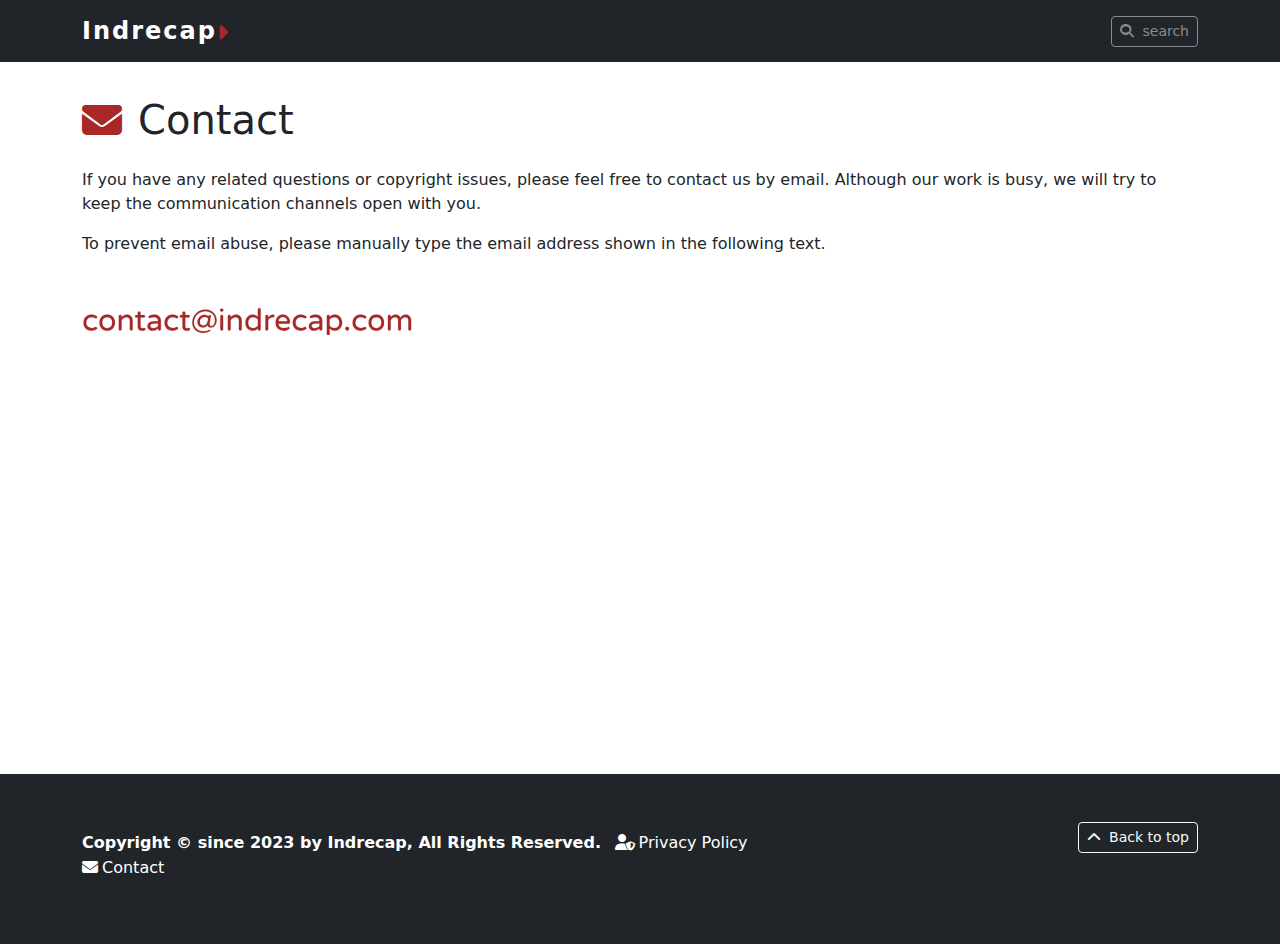
<file: contact.html>
﻿<!DOCTYPE html><html><head><meta charset=utf-8 /><meta name=viewport content="width=device-width, initial-scale=1" /><link href=/.resource/site.css rel=stylesheet /><title>Indrecap contact</title></head><body><header></header><main><div class=container><h1><i class="ir ir-mail me-3"></i>Contact</h1><p>If you have any related questions or copyright issues, please feel free to contact us by email. Although our work is busy, we will try to keep the communication channels open with you.</p><p>To prevent email abuse, please manually type the email address shown in the following text.</p><p class=mt-5><svg width=331.3427734375 height=31 xmlns=http://www.w3.org/2000/svg><path fill=#a82727 stroke=#a82727 stroke-width=0.15 d="M9.54 26.70Q7.39 26.70 5.51 25.73L5.51 25.73Q3.60 24.73 2.51 22.89Q1.42 21.04 1.42 18.65L1.42 18.65Q1.42 16.20 2.54 14.35L2.54 14.35Q3.63 12.56 5.46 11.58Q7.30 10.60 9.54 10.60L9.54 10.60Q11.05 10.60 12.20 10.97Q13.35 11.35 14.50 12.05L14.50 12.05Q15.11 12.47 15.11 13.14L15.11 13.14Q15.11 13.59 14.74 13.99Q14.38 14.38 13.93 14.38L13.93 14.38Q13.62 14.38 13.26 14.20L13.26 14.20Q12.20 13.65 11.50 13.44Q10.81 13.23 9.78 13.23L9.78 13.23Q7.24 13.23 5.74 14.70Q4.24 16.17 4.24 18.65L4.24 18.65Q4.24 21.13 5.74 22.60Q7.24 24.07 9.78 24.07L9.78 24.07Q10.81 24.07 11.50 23.86Q12.20 23.64 13.26 23.10L13.26 23.10Q13.62 22.92 13.93 22.92L13.93 22.92Q14.38 22.92 14.74 23.31Q15.11 23.70 15.11 24.16L15.11 24.16Q15.11 24.82 14.50 25.25L14.50 25.25Q13.35 25.94 12.20 26.32Q11.05 26.70 9.54 26.70L9.54 26.70ZM25.22 26.70Q22.89 26.70 21.13 25.70L21.13 25.70Q19.38 24.67 18.41 22.83Q17.44 20.98 17.44 18.65L17.44 18.65Q17.44 16.29 18.41 14.44L18.41 14.44Q19.38 12.59 21.15 11.59Q22.92 10.60 25.22 10.60L25.22 10.60Q27.52 10.60 29.27 11.59L29.27 11.59Q31.06 12.62 32.03 14.46Q33.00 16.29 33.00 18.65L33.00 18.65Q33.00 21.01 32.03 22.83L32.03 22.83Q31.03 24.70 29.26 25.70Q27.49 26.70 25.22 26.70L25.22 26.70ZM25.22 24.13Q26.46 24.13 27.61 23.55L27.61 23.55Q28.79 22.95 29.49 21.69Q30.18 20.43 30.18 18.62L30.18 18.62Q30.18 16.71 29.46 15.53L29.46 15.53Q28.79 14.38 27.69 13.77Q26.58 13.17 25.22 13.17L25.22 13.17Q23.98 13.17 22.83 13.71L22.83 13.71Q21.65 14.32 20.95 15.56Q20.25 16.80 20.25 18.62L20.25 18.62Q20.25 20.56 20.98 21.74L20.98 21.74Q21.65 22.92 22.75 23.52Q23.86 24.13 25.22 24.13L25.22 24.13ZM38.17 26.55Q37.60 26.55 37.19 26.14Q36.78 25.73 36.78 25.16L36.78 25.16L36.78 12.17Q36.78 11.59 37.19 11.17Q37.60 10.75 38.17 10.75L38.17 10.75Q38.75 10.75 39.17 11.17Q39.60 11.59 39.60 12.17L39.60 12.17L39.60 13.32Q40.84 11.99 42.17 11.29Q43.50 10.60 45.20 10.60L45.20 10.60Q46.86 10.60 48.13 11.38L48.13 11.38Q49.35 12.17 50.00 13.53Q50.65 14.89 50.65 16.56L50.65 16.56L50.65 25.16Q50.65 25.73 50.22 26.14Q49.80 26.55 49.22 26.55L49.22 26.55Q48.65 26.55 48.24 26.14Q47.83 25.73 47.83 25.16L47.83 25.16L47.83 16.86Q47.83 13.20 44.53 13.20L44.53 13.20Q43.08 13.20 41.91 13.93Q40.75 14.65 39.60 16.08L39.60 16.08L39.60 25.16Q39.60 25.73 39.17 26.14Q38.75 26.55 38.17 26.55L38.17 26.55ZM62.33 23.95Q62.79 23.95 63.12 24.28Q63.45 24.61 63.45 25.07L63.45 25.07Q63.45 25.76 62.73 26.16L62.73 26.16Q61.55 26.70 60.21 26.70L60.21 26.70Q55.76 26.70 55.76 22.67L55.76 22.67L55.76 13.47L54.25 13.47Q53.67 13.47 53.36 13.15Q53.04 12.84 53.04 12.26L53.04 12.26Q53.04 11.69 53.36 11.37Q53.67 11.05 54.25 11.05L54.25 11.05L55.76 11.05L55.76 8.90Q55.76 8.20 56.14 7.84Q56.52 7.48 57.19 7.48L57.19 7.48Q57.85 7.48 58.22 7.86Q58.58 8.23 58.58 8.90L58.58 8.90L58.58 11.05L61.97 11.05Q62.48 11.05 62.83 11.40Q63.18 11.75 63.18 12.26L63.18 12.26Q63.18 12.75 62.83 13.11Q62.48 13.47 61.97 13.47L61.97 13.47L58.58 13.47L58.58 22.43Q58.58 23.49 59.06 23.86Q59.55 24.22 60.52 24.22L60.52 24.22Q61.15 24.22 61.73 24.04L61.73 24.04Q61.79 24.04 61.82 24.01L61.82 24.01Q62.12 23.95 62.33 23.95L62.33 23.95ZM70.39 26.70Q69.08 26.70 67.93 26.16L67.93 26.16Q66.75 25.61 66.09 24.55Q65.42 23.49 65.42 22.13L65.42 22.13Q65.42 19.77 67.25 18.48Q69.08 17.20 72.41 17.20L72.41 17.20L76.05 17.20L76.05 16.98Q76.05 15.05 75.09 14.15Q74.14 13.26 72.02 13.26L72.02 13.26Q70.93 13.26 70.05 13.43Q69.17 13.59 67.99 13.99L67.99 13.99L67.60 14.05Q67.15 14.05 66.80 13.70Q66.45 13.35 66.45 12.87L66.45 12.87Q66.45 12.02 67.27 11.69L67.27 11.69Q69.81 10.60 72.50 10.60L72.50 10.60Q74.59 10.60 76.08 11.44L76.08 11.44Q77.47 12.26 78.17 13.61Q78.86 14.96 78.86 16.59L78.86 16.59L78.86 25.16Q78.86 25.73 78.44 26.14Q78.01 26.55 77.44 26.55L77.44 26.55Q76.86 26.55 76.46 26.14Q76.05 25.73 76.05 25.16L76.05 25.16L76.05 24.43Q73.87 26.70 70.39 26.70L70.39 26.70ZM71.42 24.22Q72.72 24.22 73.94 23.60Q75.17 22.98 76.05 21.98L76.05 21.98L76.05 19.47L72.78 19.47Q68.24 19.47 68.24 21.83L68.24 21.83Q68.24 24.22 71.42 24.22L71.42 24.22ZM90.61 26.70Q88.46 26.70 86.58 25.73L86.58 25.73Q84.67 24.73 83.58 22.89Q82.50 21.04 82.50 18.65L82.50 18.65Q82.50 16.20 83.62 14.35L83.62 14.35Q84.71 12.56 86.54 11.58Q88.37 10.60 90.61 10.60L90.61 10.60Q92.12 10.60 93.27 10.97Q94.42 11.35 95.57 12.05L95.57 12.05Q96.18 12.47 96.18 13.14L96.18 13.14Q96.18 13.59 95.82 13.99Q95.45 14.38 95.00 14.38L95.00 14.38Q94.70 14.38 94.33 14.20L94.33 14.20Q93.27 13.65 92.58 13.44Q91.88 13.23 90.85 13.23L90.85 13.23Q88.31 13.23 86.81 14.70Q85.31 16.17 85.31 18.65L85.31 18.65Q85.31 21.13 86.81 22.60Q88.31 24.07 90.85 24.07L90.85 24.07Q91.88 24.07 92.58 23.86Q93.27 23.64 94.33 23.10L94.33 23.10Q94.70 22.92 95.00 22.92L95.00 22.92Q95.45 22.92 95.82 23.31Q96.18 23.70 96.18 24.16L96.18 24.16Q96.18 24.82 95.57 25.25L95.57 25.25Q94.42 25.94 93.27 26.32Q92.12 26.70 90.61 26.70L90.61 26.70ZM107.05 23.95Q107.50 23.95 107.83 24.28Q108.17 24.61 108.17 25.07L108.17 25.07Q108.17 25.76 107.44 26.16L107.44 26.16Q106.26 26.70 104.93 26.70L104.93 26.70Q100.48 26.70 100.48 22.67L100.48 22.67L100.48 13.47L98.96 13.47Q98.39 13.47 98.07 13.15Q97.75 12.84 97.75 12.26L97.75 12.26Q97.75 11.69 98.07 11.37Q98.39 11.05 98.96 11.05L98.96 11.05L100.48 11.05L100.48 8.90Q100.48 8.20 100.86 7.84Q101.23 7.48 101.90 7.48L101.90 7.48Q102.57 7.48 102.93 7.86Q103.29 8.23 103.29 8.90L103.29 8.90L103.29 11.05L106.68 11.05Q107.20 11.05 107.55 11.40Q107.89 11.75 107.89 12.26L107.89 12.26Q107.89 12.75 107.55 13.11Q107.20 13.47 106.68 13.47L106.68 13.47L103.29 13.47L103.29 22.43Q103.29 23.49 103.78 23.86Q104.26 24.22 105.23 24.22L105.23 24.22Q105.87 24.22 106.44 24.04L106.44 24.04Q106.50 24.04 106.53 24.01L106.53 24.01Q106.83 23.95 107.05 23.95L107.05 23.95ZM120.88 28.91Q117.76 28.91 115.28 27.49L115.28 27.49Q112.89 26.07 111.56 23.64Q110.23 21.22 110.23 18.44L110.23 18.44Q110.23 14.96 111.98 12.02L111.98 12.02Q113.74 9.02 116.72 7.27Q119.70 5.51 123.09 5.51L123.09 5.51Q126.21 5.51 128.87 6.84L128.87 6.84Q131.57 8.23 133.11 10.64Q134.66 13.05 134.66 16.01L134.66 16.01Q134.66 18.01 134.08 19.62L134.08 19.62Q133.48 21.40 132.17 22.46Q130.87 23.52 129.00 23.52L129.00 23.52Q127.57 23.52 126.68 22.90Q125.79 22.28 125.57 21.31L125.57 21.31Q124.67 22.43 123.38 22.99Q122.09 23.55 120.61 23.55L120.61 23.55Q118.22 23.55 116.83 22.07Q115.43 20.59 115.43 18.19L115.43 18.19Q115.43 15.92 116.46 14.23L116.46 14.23Q117.43 12.59 119.10 11.70Q120.76 10.81 122.64 10.81L122.64 10.81Q124.94 10.81 126.48 12.32L126.48 12.32L126.57 11.87Q126.63 11.44 126.97 11.17Q127.30 10.90 127.72 10.90L127.72 10.90Q128.21 10.90 128.53 11.23Q128.84 11.56 128.84 12.05L128.84 12.05L128.81 12.38L127.81 18.13Q127.60 19.19 127.60 20.10L127.60 20.10Q127.60 21.01 128.00 21.52Q128.39 22.04 129.09 22.04L129.09 22.04Q130.90 22.04 131.93 20.45Q132.96 18.86 132.96 16.01L132.96 16.01Q132.96 13.26 131.54 11.23L131.54 11.23Q130.15 9.26 127.89 8.22Q125.63 7.17 123.09 7.17L123.09 7.17Q120.16 7.17 117.55 8.72L117.55 8.72Q114.95 10.29 113.40 12.88Q111.86 15.47 111.86 18.44L111.86 18.44Q111.86 20.62 112.95 22.71L112.95 22.71Q114.07 24.79 116.11 26.04Q118.16 27.28 120.88 27.28L120.88 27.28Q122.64 27.28 123.98 26.96Q125.33 26.64 127.21 25.88L127.21 25.88Q127.45 25.82 127.54 25.82L127.54 25.82Q127.88 25.82 128.10 26.05Q128.33 26.28 128.33 26.58L128.33 26.58Q128.33 26.79 128.21 27.00Q128.09 27.22 127.88 27.31L127.88 27.31Q124.67 28.91 120.88 28.91L120.88 28.91ZM121.28 21.40Q124.94 21.40 125.67 17.20L125.67 17.20L126.15 14.38Q124.85 13.02 122.76 13.02L122.76 13.02Q121.40 13.02 120.34 13.59L120.34 13.59Q119.16 14.20 118.49 15.32Q117.82 16.44 117.82 17.89L117.82 17.89Q117.82 19.56 118.75 20.48Q119.67 21.40 121.28 21.40L121.28 21.40ZM139.65 7.81Q139.02 7.81 138.55 7.34Q138.08 6.87 138.08 6.24L138.08 6.24L138.08 6.12Q138.08 5.48 138.55 5.01Q139.02 4.54 139.65 4.54L139.65 4.54L139.83 4.54Q140.47 4.54 140.94 5.01Q141.41 5.48 141.41 6.12L141.41 6.12L141.41 6.24Q141.41 6.87 140.94 7.34Q140.47 7.81 139.83 7.81L139.83 7.81L139.65 7.81ZM139.71 26.55Q139.14 26.55 138.73 26.14Q138.32 25.73 138.32 25.16L138.32 25.16L138.32 12.17Q138.32 11.59 138.73 11.17Q139.14 10.75 139.71 10.75L139.71 10.75Q140.32 10.75 140.73 11.16Q141.13 11.56 141.13 12.17L141.13 12.17L141.13 25.16Q141.13 25.73 140.71 26.14Q140.29 26.55 139.71 26.55L139.71 26.55ZM147.25 26.55Q146.67 26.55 146.27 26.14Q145.86 25.73 145.86 25.16L145.86 25.16L145.86 12.17Q145.86 11.59 146.27 11.17Q146.67 10.75 147.25 10.75L147.25 10.75Q147.83 10.75 148.25 11.17Q148.67 11.59 148.67 12.17L148.67 12.17L148.67 13.32Q149.91 11.99 151.25 11.29Q152.58 10.60 154.27 10.60L154.27 10.60Q155.94 10.60 157.21 11.38L157.21 11.38Q158.42 12.17 159.07 13.53Q159.72 14.89 159.72 16.56L159.72 16.56L159.72 25.16Q159.72 25.73 159.30 26.14Q158.88 26.55 158.30 26.55L158.30 26.55Q157.72 26.55 157.32 26.14Q156.91 25.73 156.91 25.16L156.91 25.16L156.91 16.86Q156.91 13.20 153.61 13.20L153.61 13.20Q152.15 13.20 150.99 13.93Q149.82 14.65 148.67 16.08L148.67 16.08L148.67 25.16Q148.67 25.73 148.25 26.14Q147.83 26.55 147.25 26.55L147.25 26.55ZM170.71 26.70Q168.87 26.70 167.17 25.73L167.17 25.73Q165.41 24.76 164.38 22.90Q163.36 21.04 163.36 18.65L163.36 18.65Q163.36 16.20 164.42 14.35L164.42 14.35Q165.44 12.53 167.11 11.56Q168.77 10.60 170.71 10.60L170.71 10.60Q173.68 10.60 175.86 12.87L175.86 12.87L175.86 5.51Q175.86 4.90 176.28 4.50Q176.71 4.09 177.28 4.09L177.28 4.09Q177.86 4.09 178.27 4.51Q178.67 4.93 178.67 5.51L178.67 5.51L178.67 25.16Q178.67 25.73 178.27 26.14Q177.86 26.55 177.28 26.55L177.28 26.55Q176.71 26.55 176.28 26.14Q175.86 25.73 175.86 25.16L175.86 25.16L175.86 24.43Q173.68 26.70 170.71 26.70L170.71 26.70ZM171.11 24.07Q172.44 24.07 173.66 23.46Q174.89 22.86 175.86 21.83L175.86 21.83L175.86 15.47Q174.89 14.44 173.66 13.83Q172.44 13.23 171.11 13.23L171.11 13.23Q168.80 13.23 167.49 14.67Q166.17 16.11 166.17 18.65L166.17 18.65Q166.17 21.19 167.49 22.63Q168.80 24.07 171.11 24.07L171.11 24.07ZM184.79 26.55Q184.21 26.55 183.81 26.14Q183.40 25.73 183.40 25.16L183.40 25.16L183.40 12.17Q183.40 11.59 183.81 11.17Q184.21 10.75 184.79 10.75L184.79 10.75Q185.36 10.75 185.79 11.17Q186.21 11.59 186.21 12.17L186.21 12.17L186.21 13.38Q188.30 10.60 190.93 10.60L190.93 10.60L191.09 10.60Q191.66 10.60 192.05 11.00Q192.45 11.41 192.45 11.99L192.45 11.99Q192.45 12.56 192.04 12.94Q191.63 13.32 191.03 13.32L191.03 13.32L190.87 13.32Q189.45 13.32 188.26 14.00Q187.06 14.68 186.21 15.95L186.21 15.95L186.21 25.16Q186.21 25.73 185.79 26.14Q185.36 26.55 184.79 26.55L184.79 26.55ZM201.47 26.70Q197.75 26.70 195.67 24.58Q193.60 22.46 193.60 18.65L193.60 18.65Q193.60 16.59 194.39 14.68L194.39 14.68Q195.20 12.78 196.87 11.69Q198.53 10.60 200.86 10.60L200.86 10.60Q203.10 10.60 204.77 11.63L204.77 11.63Q206.34 12.65 207.22 14.40Q208.10 16.14 208.10 18.25L208.10 18.25Q208.10 18.83 207.71 19.24Q207.31 19.65 206.68 19.65L206.68 19.65L196.44 19.65Q196.72 21.80 198.06 22.93Q199.41 24.07 201.71 24.07L201.71 24.07Q202.92 24.07 203.88 23.84Q204.83 23.61 205.80 23.13L205.80 23.13Q206.01 23.01 206.34 23.01L206.34 23.01Q206.83 23.01 207.21 23.36Q207.58 23.70 207.58 24.22L207.58 24.22Q207.58 24.92 206.77 25.37L206.77 25.37Q205.50 26.07 204.35 26.38Q203.20 26.70 201.47 26.70L201.47 26.70ZM204.92 17.35Q205.31 17.35 205.28 16.95L205.28 16.95Q205.16 15.74 204.56 14.92L204.56 14.92Q203.89 13.96 202.91 13.47Q201.92 12.99 200.86 12.99L200.86 12.99Q199.90 12.99 198.84 13.44L198.84 13.44Q197.78 13.96 197.16 14.97Q196.54 15.98 196.44 17.35L196.44 17.35L204.92 17.35ZM218.85 26.70Q216.70 26.70 214.82 25.73L214.82 25.73Q212.91 24.73 211.82 22.89Q210.73 21.04 210.73 18.65L210.73 18.65Q210.73 16.20 211.85 14.35L211.85 14.35Q212.94 12.56 214.77 11.58Q216.61 10.60 218.85 10.60L218.85 10.60Q220.36 10.60 221.51 10.97Q222.66 11.35 223.81 12.05L223.81 12.05Q224.42 12.47 224.42 13.14L224.42 13.14Q224.42 13.59 224.05 13.99Q223.69 14.38 223.24 14.38L223.24 14.38Q222.93 14.38 222.57 14.20L222.57 14.20Q221.51 13.65 220.81 13.44Q220.12 13.23 219.09 13.23L219.09 13.23Q216.55 13.23 215.05 14.70Q213.55 16.17 213.55 18.65L213.55 18.65Q213.55 21.13 215.05 22.60Q216.55 24.07 219.09 24.07L219.09 24.07Q220.12 24.07 220.81 23.86Q221.51 23.64 222.57 23.10L222.57 23.10Q222.93 22.92 223.24 22.92L223.24 22.92Q223.69 22.92 224.05 23.31Q224.42 23.70 224.42 24.16L224.42 24.16Q224.42 24.82 223.81 25.25L223.81 25.25Q222.66 25.94 221.51 26.32Q220.36 26.70 218.85 26.70L218.85 26.70ZM231.77 26.70Q230.47 26.70 229.32 26.16L229.32 26.16Q228.14 25.61 227.47 24.55Q226.81 23.49 226.81 22.13L226.81 22.13Q226.81 19.77 228.64 18.48Q230.47 17.20 233.80 17.20L233.80 17.20L237.43 17.20L237.43 16.98Q237.43 15.05 236.48 14.15Q235.53 13.26 233.41 13.26L233.41 13.26Q232.32 13.26 231.44 13.43Q230.56 13.59 229.38 13.99L229.38 13.99L228.99 14.05Q228.53 14.05 228.19 13.70Q227.84 13.35 227.84 12.87L227.84 12.87Q227.84 12.02 228.66 11.69L228.66 11.69Q231.20 10.60 233.89 10.60L233.89 10.60Q235.98 10.60 237.46 11.44L237.46 11.44Q238.86 12.26 239.55 13.61Q240.25 14.96 240.25 16.59L240.25 16.59L240.25 25.16Q240.25 25.73 239.83 26.14Q239.40 26.55 238.83 26.55L238.83 26.55Q238.25 26.55 237.84 26.14Q237.43 25.73 237.43 25.16L237.43 25.16L237.43 24.43Q235.25 26.70 231.77 26.70L231.77 26.70ZM232.80 24.22Q234.10 24.22 235.33 23.60Q236.56 22.98 237.43 21.98L237.43 21.98L237.43 19.47L234.17 19.47Q229.62 19.47 229.62 21.83L229.62 21.83Q229.62 24.22 232.80 24.22L232.80 24.22ZM246.21 33.51Q245.64 33.51 245.23 33.09Q244.82 32.67 244.82 32.09L244.82 32.09L244.82 12.14Q244.82 11.56 245.23 11.16Q245.64 10.75 246.21 10.75L246.21 10.75Q246.79 10.75 247.21 11.16Q247.64 11.56 247.64 12.14L247.64 12.14L247.64 12.87Q249.82 10.60 252.78 10.60L252.78 10.60Q254.75 10.60 256.36 11.53L256.36 11.53Q258.11 12.50 259.13 14.38Q260.14 16.26 260.14 18.65L260.14 18.65Q260.14 21.13 259.11 22.92L259.11 22.92Q258.08 24.73 256.40 25.72Q254.72 26.70 252.78 26.70L252.78 26.70Q249.82 26.70 247.64 24.43L247.64 24.43L247.64 32.09Q247.64 32.70 247.23 33.10Q246.82 33.51 246.21 33.51L246.21 33.51ZM252.39 24.07Q254.69 24.07 256.01 22.63Q257.32 21.19 257.32 18.65L257.32 18.65Q257.32 16.11 256.01 14.67Q254.69 13.23 252.39 13.23L252.39 13.23Q251.06 13.23 249.83 13.83Q248.61 14.44 247.64 15.47L247.64 15.47L247.64 21.83Q248.61 22.86 249.83 23.46Q251.06 24.07 252.39 24.07L252.39 24.07ZM265.04 26.49Q264.35 26.49 263.83 25.97Q263.32 25.46 263.32 24.76L263.32 24.76L263.32 24.58Q263.32 23.89 263.83 23.37Q264.35 22.86 265.04 22.86L265.04 22.86L265.35 22.86Q266.04 22.86 266.56 23.37Q267.07 23.89 267.07 24.58L267.07 24.58L267.07 24.76Q267.07 25.46 266.56 25.97Q266.04 26.49 265.35 26.49L265.35 26.49L265.04 26.49ZM278.67 26.70Q276.52 26.70 274.64 25.73L274.64 25.73Q272.73 24.73 271.64 22.89Q270.55 21.04 270.55 18.65L270.55 18.65Q270.55 16.20 271.67 14.35L271.67 14.35Q272.76 12.56 274.60 11.58Q276.43 10.60 278.67 10.60L278.67 10.60Q280.18 10.60 281.33 10.97Q282.48 11.35 283.63 12.05L283.63 12.05Q284.24 12.47 284.24 13.14L284.24 13.14Q284.24 13.59 283.87 13.99Q283.51 14.38 283.06 14.38L283.06 14.38Q282.75 14.38 282.39 14.20L282.39 14.20Q281.33 13.65 280.63 13.44Q279.94 13.23 278.91 13.23L278.91 13.23Q276.37 13.23 274.87 14.70Q273.37 16.17 273.37 18.65L273.37 18.65Q273.37 21.13 274.87 22.60Q276.37 24.07 278.91 24.07L278.91 24.07Q279.94 24.07 280.63 23.86Q281.33 23.64 282.39 23.10L282.39 23.10Q282.75 22.92 283.06 22.92L283.06 22.92Q283.51 22.92 283.87 23.31Q284.24 23.70 284.24 24.16L284.24 24.16Q284.24 24.82 283.63 25.25L283.63 25.25Q282.48 25.94 281.33 26.32Q280.18 26.70 278.67 26.70L278.67 26.70ZM294.35 26.70Q292.02 26.70 290.26 25.70L290.26 25.70Q288.51 24.67 287.54 22.83Q286.57 20.98 286.57 18.65L286.57 18.65Q286.57 16.29 287.54 14.44L287.54 14.44Q288.51 12.59 290.28 11.59Q292.05 10.60 294.35 10.60L294.35 10.60Q296.65 10.60 298.41 11.59L298.41 11.59Q300.19 12.62 301.16 14.46Q302.13 16.29 302.13 18.65L302.13 18.65Q302.13 21.01 301.16 22.83L301.16 22.83Q300.16 24.70 298.39 25.70Q296.62 26.70 294.35 26.70L294.35 26.70ZM294.35 24.13Q295.59 24.13 296.74 23.55L296.74 23.55Q297.92 22.95 298.62 21.69Q299.31 20.43 299.31 18.62L299.31 18.62Q299.31 16.71 298.59 15.53L298.59 15.53Q297.92 14.38 296.82 13.77Q295.71 13.17 294.35 13.17L294.35 13.17Q293.11 13.17 291.96 13.71L291.96 13.71Q290.78 14.32 290.08 15.56Q289.38 16.80 289.38 18.62L289.38 18.62Q289.38 20.56 290.11 21.74L290.11 21.74Q290.78 22.92 291.88 23.52Q292.99 24.13 294.35 24.13L294.35 24.13ZM326.92 11.44Q328.01 12.26 328.57 13.59Q329.13 14.92 329.13 16.44L329.13 16.44L329.13 25.16Q329.13 25.73 328.71 26.14Q328.29 26.55 327.71 26.55L327.71 26.55Q327.13 26.55 326.73 26.14Q326.32 25.73 326.32 25.16L326.32 25.16L326.32 16.98Q326.32 14.96 325.61 14.08Q324.89 13.20 323.26 13.20L323.26 13.20Q321.81 13.20 320.81 13.94Q319.81 14.68 318.93 16.08L318.93 16.08L318.93 25.16Q318.93 25.73 318.51 26.14Q318.08 26.55 317.51 26.55L317.51 26.55Q316.93 26.55 316.52 26.14Q316.12 25.73 316.12 25.16L316.12 25.16L316.12 16.98Q316.12 14.96 315.40 14.08Q314.69 13.20 313.06 13.20L313.06 13.20Q311.60 13.20 310.61 13.94Q309.61 14.68 308.73 16.08L308.73 16.08L308.73 25.16Q308.73 25.73 308.30 26.14Q307.88 26.55 307.31 26.55L307.31 26.55Q306.73 26.55 306.32 26.14Q305.91 25.73 305.91 25.16L305.91 25.16L305.91 12.17Q305.91 11.59 306.32 11.17Q306.73 10.75 307.31 10.75L307.31 10.75Q307.88 10.75 308.30 11.17Q308.73 11.59 308.73 12.17L308.73 12.17L308.73 13.29Q309.67 12.02 310.88 11.31Q312.09 10.60 313.84 10.60L313.84 10.60Q315.48 10.60 316.71 11.46Q317.93 12.32 318.48 13.68L318.48 13.68Q320.35 10.60 324.05 10.60L324.05 10.60Q325.80 10.60 326.92 11.44L326.92 11.44Z" /></svg></p></div></main><footer></footer><style>main{min-height:70vh}h1{font-weight:500;margin-bottom:1.5rem}h1 .ir{color:var(--indecapColor)}</style><script src=/.resource/site.js></script></body></html>
</file>
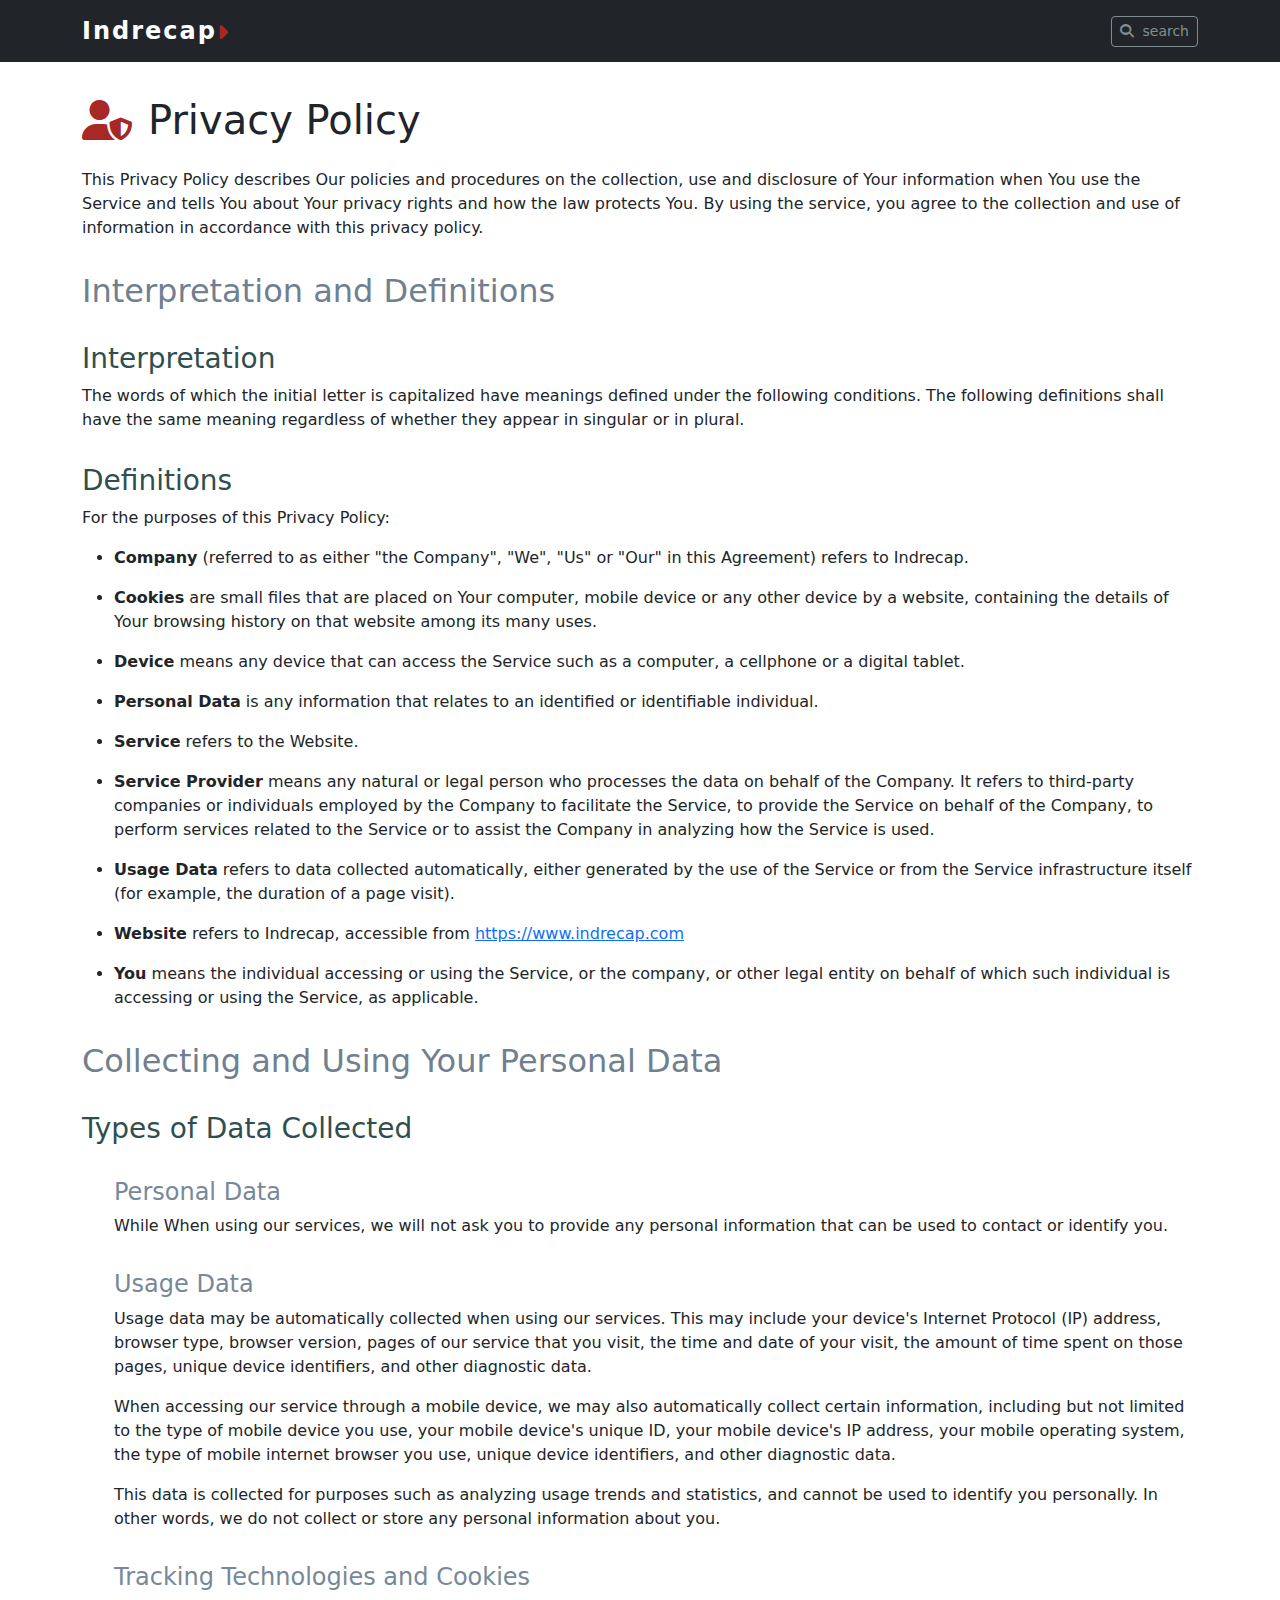
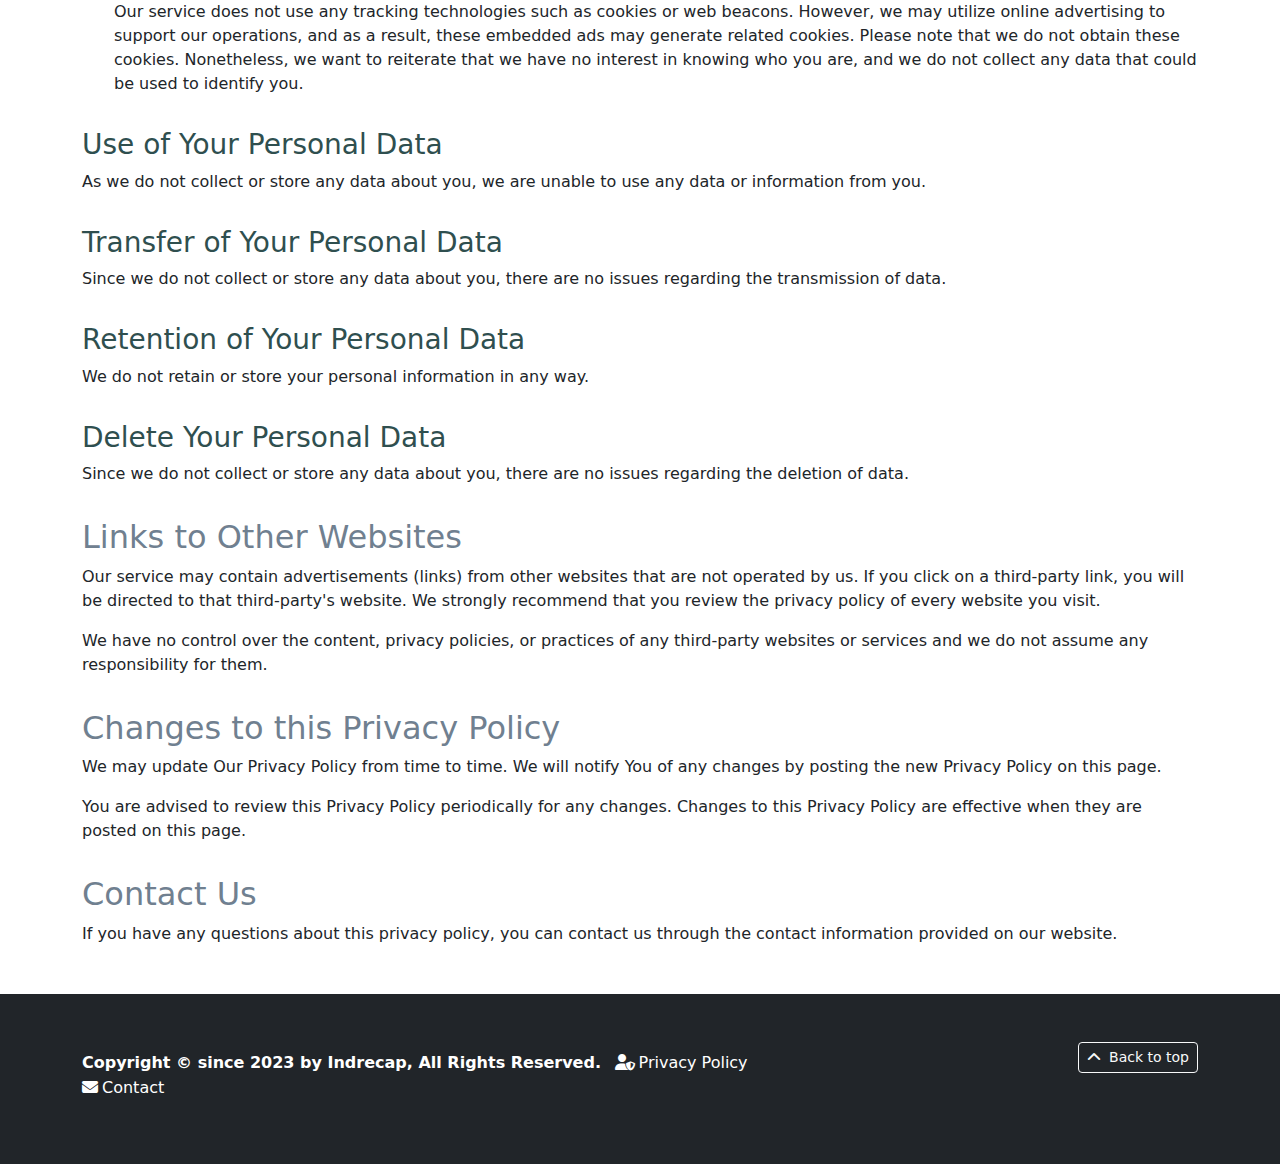
<file: privacy.html>
﻿<!DOCTYPE html><html><head><meta charset=utf-8 /><meta name=viewport content="width=device-width, initial-scale=1" /><link href=/.resource/site.css rel=stylesheet /><title>Indrecap privacy policy</title></head><body><header></header><main><div class=container><h1><i class="ir ir-shield me-3"></i>Privacy Policy</h1><p>This Privacy Policy describes Our policies and procedures on the collection, use and disclosure of Your information when You use the Service and tells You about Your privacy rights and how the law protects You. By using the service, you agree to the collection and use of information in accordance with this privacy policy.</p><h2>Interpretation and Definitions</h2><h3>Interpretation</h3><p>The words of which the initial letter is capitalized have meanings defined under the following conditions. The following definitions shall have the same meaning regardless of whether they appear in singular or in plural.</p><h3>Definitions</h3><p>For the purposes of this Privacy Policy:</p><ul><li><p><strong>Company</strong> (referred to as either "the Company", "We", "Us" or "Our" in this Agreement) refers to Indrecap.</p></li><li><p><strong>Cookies</strong> are small files that are placed on Your computer, mobile device or any other device by a website, containing the details of Your browsing history on that website among its many uses.</p></li><li><p><strong>Device</strong> means any device that can access the Service such as a computer, a cellphone or a digital tablet.</p></li><li><p><strong>Personal Data</strong> is any information that relates to an identified or identifiable individual.</p></li><li><p><strong>Service</strong> refers to the Website.</p></li><li><p><strong>Service Provider</strong> means any natural or legal person who processes the data on behalf of the Company. It refers to third-party companies or individuals employed by the Company to facilitate the Service, to provide the Service on behalf of the Company, to perform services related to the Service or to assist the Company in analyzing how the Service is used.</p></li><li><p><strong>Usage Data</strong> refers to data collected automatically, either generated by the use of the Service or from the Service infrastructure itself (for example, the duration of a page visit).</p></li><li><p><strong>Website</strong> refers to Indrecap, accessible from <a href=https://www.indrecap.com>https://www.indrecap.com</a></p></li><li><p><strong>You</strong> means the individual accessing or using the Service, or the company, or other legal entity on behalf of which such individual is accessing or using the Service, as applicable.</p></li></ul><h2>Collecting and Using Your Personal Data</h2><h3>Types of Data Collected</h3><h4>Personal Data</h4><p>While When using our services, we will not ask you to provide any personal information that can be used to contact or identify you.</p><h4>Usage Data</h4><p>Usage data may be automatically collected when using our services. This may include your device's Internet Protocol (IP) address, browser type, browser version, pages of our service that you visit, the time and date of your visit, the amount of time spent on those pages, unique device identifiers, and other diagnostic data.</p><p>When accessing our service through a mobile device, we may also automatically collect certain information, including but not limited to the type of mobile device you use, your mobile device's unique ID, your mobile device's IP address, your mobile operating system, the type of mobile internet browser you use, unique device identifiers, and other diagnostic data.</p><p>This data is collected for purposes such as analyzing usage trends and statistics, and cannot be used to identify you personally. In other words, we do not collect or store any personal information about you.</p><h4>Tracking Technologies and Cookies</h4><p>Our service does not use any tracking technologies such as cookies or web beacons. However, we may utilize online advertising to support our operations, and as a result, these embedded ads may generate related cookies. Please note that we do not obtain these cookies. Nonetheless, we want to reiterate that we have no interest in knowing who you are, and we do not collect any data that could be used to identify you.</p><h3>Use of Your Personal Data</h3><p>As we do not collect or store any data about you, we are unable to use any data or information from you.</p><h3>Transfer of Your Personal Data</h3><p>Since we do not collect or store any data about you, there are no issues regarding the transmission of data.</p><h3>Retention of Your Personal Data</h3><p>We do not retain or store your personal information in any way.</p><h3>Delete Your Personal Data</h3><p>Since we do not collect or store any data about you, there are no issues regarding the deletion of data.</p><h2>Links to Other Websites</h2><p>Our service may contain advertisements (links) from other websites that are not operated by us. If you click on a third-party link, you will be directed to that third-party's website. We strongly recommend that you review the privacy policy of every website you visit.</p><p>We have no control over the content, privacy policies, or practices of any third-party websites or services and we do not assume any responsibility for them.</p><h2>Changes to this Privacy Policy</h2><p>We may update Our Privacy Policy from time to time. We will notify You of any changes by posting the new Privacy Policy on this page.</p><p>You are advised to review this Privacy Policy periodically for any changes. Changes to this Privacy Policy are effective when they are posted on this page.</p><h2>Contact Us</h2><p>If you have any questions about this privacy policy, you can contact us through the contact information provided on our website.</p></div></main><footer></footer><style>h1{font-weight:500;margin-bottom:1.5rem}h1 .ir{color:var(--indecapColor)}h2{font-weight:500;margin-top:2rem;color:#708090}h3{font-weight:300;margin-top:2rem;color:#2f4f4f}h4{font-weight:300;margin-top:2rem;color:#778899;margin-left:2rem}h4~p:not(h4~h3~p){margin-left:2rem}</style><script src=/.resource/site.js></script></body></html>
</file>
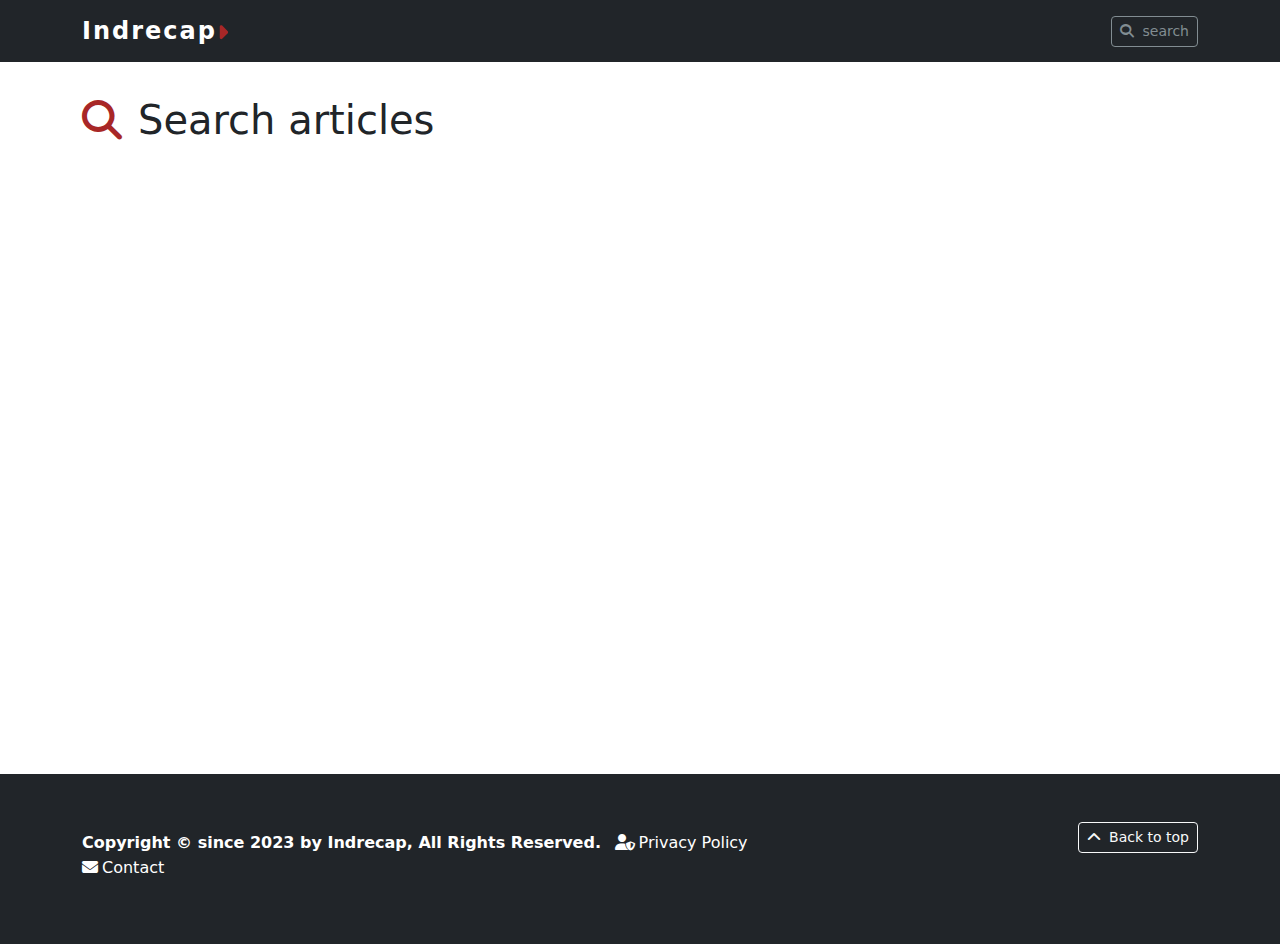
<file: search.html>
﻿<!DOCTYPE html><html><head><meta charset=utf-8 /><meta name=viewport content="width=device-width, initial-scale=1" /><link href=/.resource/site.css rel=stylesheet /><title>Indrecap search</title></head><body><header></header><main><div class=container><h1><i class="ir ir-search me-3"></i>Search articles</h1><div class=gcse-searchbox></div><div class=gcse-searchresults></div></div></main><footer></footer><style>main{min-height:70vh}h1{font-weight:500;margin-bottom:1.5rem}h1 .ir{color:var(--indecapColor)}.gsc-search-box{border-collapse:collapse!important}.gsc-input{padding-right:1rem!important}.gsc-input-box{border:1px solid #dfe1e5;background:#fff;border-radius:2rem;padding:1px 10px}.gsc-search-button-v2{padding:.5rem!important;cursor:pointer;border-radius:50%}.gsc-above-wrapper-area{padding-top:2rem}.gsc-control-cse{padding:0!important}.gcsc-more-maybe-branding-root{display:none!important}#___gcse_0,#___gcse_1{zoom:1.2!important}</style><script src=/.resource/site.js></script><script async src="https://cse.google.com/cse.js?cx=17f154fce0ecc4c63"></script></body></html>
</file>
